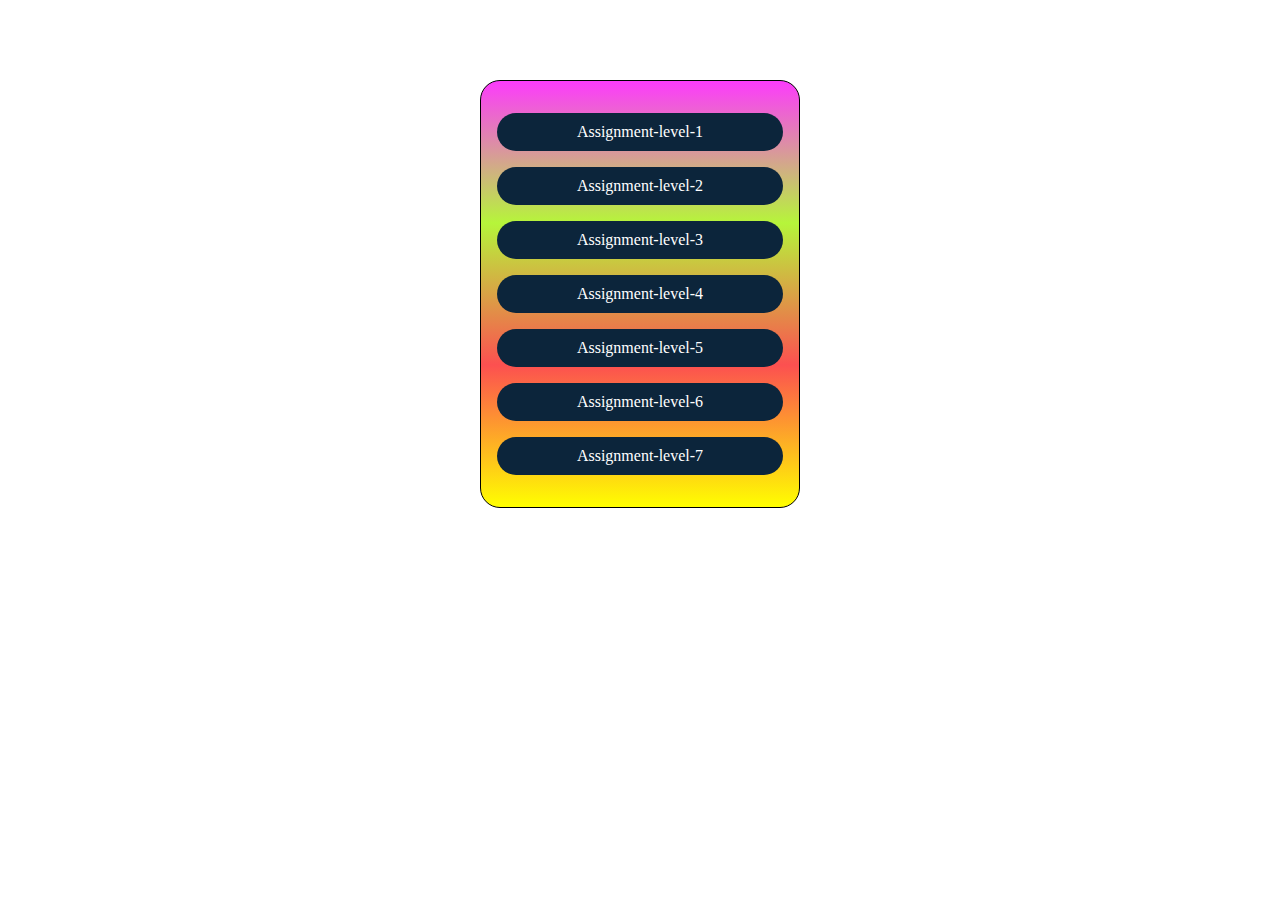
<file: index.html>
<!DOCTYPE html>
<html lang="en">
<head>
    <meta charset="UTF-8">
    <meta name="viewport" content="width=device-width, initial-scale=1.0">
    <title>Document</title>
    <style>
        * {
            box-sizing: border-box;
            margin: 0;
            padding: 0;
        }
          ul{
              border:1px solid black;
              width:20rem;
              background:linear-gradient(rgb(252, 59, 252), rgb(182, 245, 58),rgb(252, 80, 80), yellow);
              margin:5rem auto;
              padding: 1rem;
              border-radius: 20px;
          }
          li{
              padding:10px;
              background-color:rgb(12, 37, 59);
              margin: 1rem auto; 
              border-radius: 35px;
              list-style: none; 
              text-align: center;
          }
          a {
            text-decoration: none;
            color:white;
          }
    </style>
</head>
<body>
    <ul>
        <li><a href="./Assignment-level-1/index.html">Assignment-level-1</a></li>
        <li><a href="./Assignment-level-2/index.html">Assignment-level-2</a></li>
        <li><a href="./Assignment-level-3/index.html">Assignment-level-3</a></li>
        <li><a href="./Assignment-level-4/index.html">Assignment-level-4</a></li>
        <li><a href="./Assignment-level-5/index.html">Assignment-level-5</a></li>
        <li><a href="./Assignment-level-6/index.html">Assignment-level-6</a></li>
        <li><a href="./Assignment-level-7/index.html">Assignment-level-7</a></li>
    </ul>
    
</body>
</html>
</file>
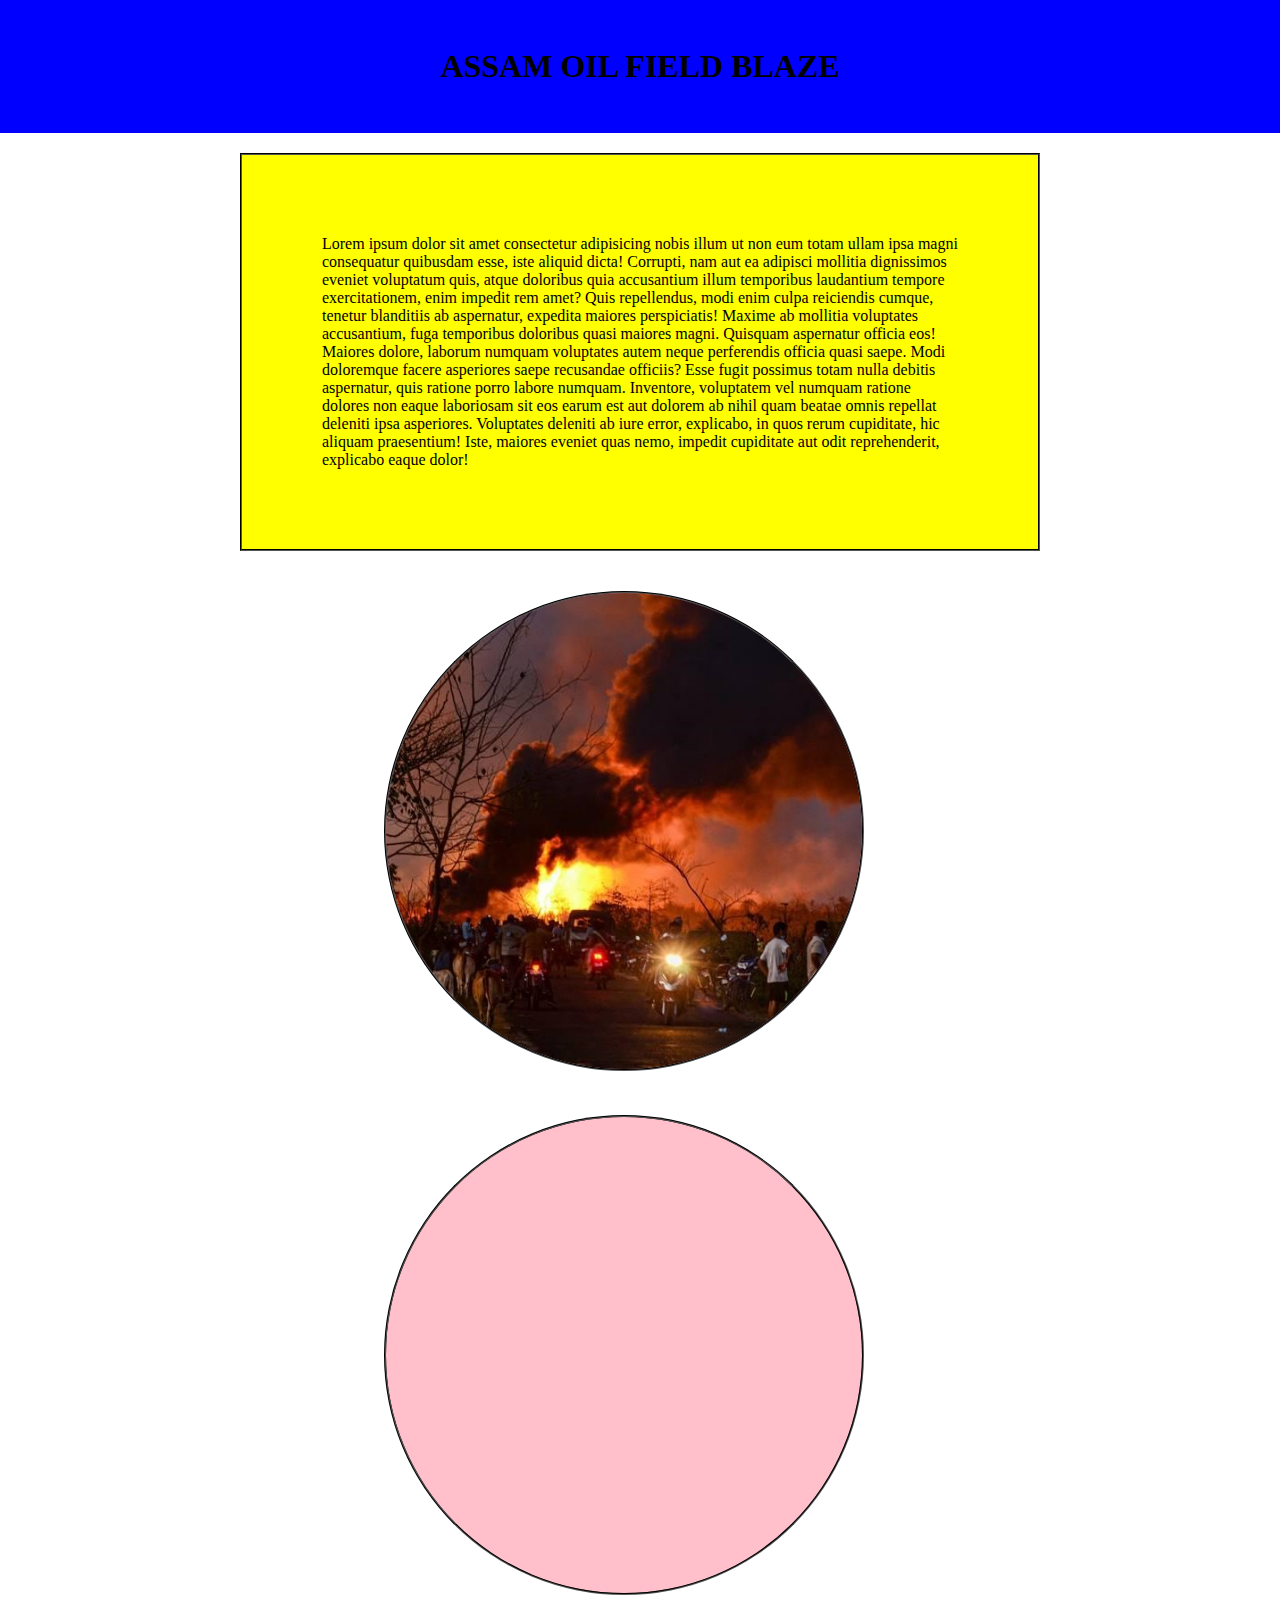
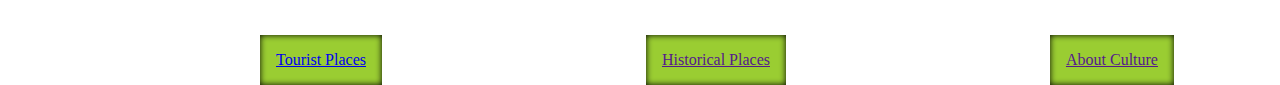
<file: Assignment-level-1/index.html>
<!DOCTYPE html>
<html lang="en">
<head>
    <meta charset="UTF-8">
    <meta name="viewport" content="width=device-width, initial-scale=1.0">
    <title>Document</title>
    <link rel="stylesheet" href="./assets/stylesheet/main.css">
</head>
<body> 
    <header>
        <div class="container">
            <h1>ASSAM OIL FIELD BLAZE</h1>
        </div>
    </header>
    <main> 
        <section>
            <P>Lorem ipsum dolor sit amet consectetur adipisicing  nobis illum ut non eum totam ullam ipsa magni consequatur quibusdam esse, iste aliquid dicta! Corrupti, nam aut ea adipisci mollitia dignissimos eveniet voluptatum quis, atque doloribus quia accusantium illum temporibus laudantium tempore exercitationem, enim impedit rem amet? Quis repellendus, modi enim culpa reiciendis cumque, tenetur blanditiis ab aspernatur, expedita maiores perspiciatis! Maxime ab mollitia voluptates accusantium, fuga temporibus doloribus quasi maiores magni. Quisquam aspernatur officia eos! Maiores dolore, laborum numquam voluptates autem neque perferendis officia quasi saepe. Modi doloremque facere asperiores saepe recusandae officiis? Esse fugit possimus totam nulla debitis aspernatur, quis ratione porro labore numquam. Inventore, voluptatem vel numquam ratione dolores non eaque laboriosam sit eos earum est aut dolorem ab nihil quam beatae omnis repellat deleniti ipsa asperiores. Voluptates deleniti ab iure error, explicabo, in quos rerum cupiditate, hic aliquam praesentium! Iste, maiores eveniet quas nemo, impedit cupiditate aut odit reprehenderit, explicabo eaque dolor!</p>   
            <div class="pic">
                <img src="./assets/stylesheet/image/assam.jpg" alt="click here to view image">
            </div>
            <div class="one"></div>
        </section>               
    </main>
    <footer>
        <nav>
            <ul>
                <li><a href="#">Tourist Places</a></li>
                <li><a href="">Historical Places</a></li> 
                <li><a href="">About Culture</a></li>
            </ul>
        </nav>
    </footer>
</body>
</html>
</file>
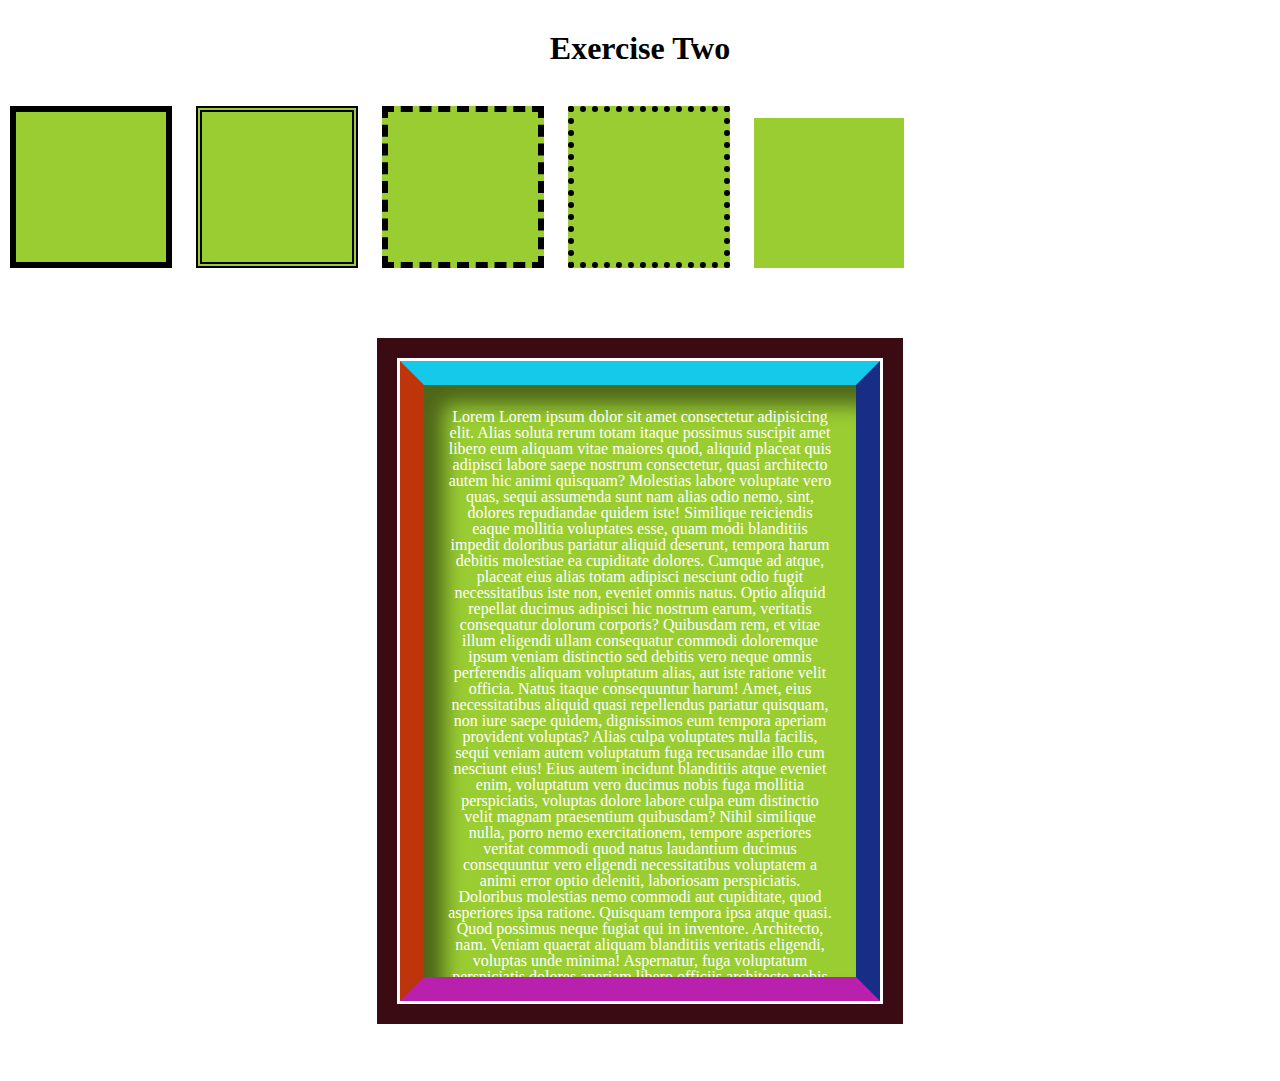
<file: Assignment-level-2/index.html>
<!DOCTYPE html>
<html lang="en">
<head>
    <meta charset="UTF-8">
    <meta name="viewport" content="width=device-width, initial-scale=1.0">
    <title>Document</title>
    <link rel="stylesheet" href="./assets/Stylesheets/main.css">
</head>
<body> 
    <section>
         <h2>Exercise Two</h2>
   
        <div class="box box-1"></div>
        <div class="box box-2"></div>
        <div class="box box-3"></div>
        <div class="box box-4"></div>
        <div class="box box-5"></div>
    
        <div class="para-box">
            <p>Lorem Lorem ipsum dolor sit amet consectetur adipisicing elit. Alias soluta rerum totam itaque possimus suscipit amet libero eum aliquam vitae maiores quod, aliquid placeat quis adipisci labore saepe nostrum consectetur, quasi architecto autem hic animi quisquam? Molestias labore voluptate vero quas, sequi assumenda sunt nam alias odio nemo, sint, dolores repudiandae quidem iste! Similique reiciendis eaque mollitia voluptates esse, quam modi blanditiis impedit doloribus pariatur aliquid deserunt, tempora harum debitis molestiae ea cupiditate dolores. Cumque ad atque, placeat eius alias totam adipisci nesciunt odio fugit necessitatibus iste non, eveniet omnis natus. Optio aliquid repellat ducimus adipisci hic nostrum earum, veritatis consequatur dolorum corporis? Quibusdam rem, et vitae illum eligendi ullam consequatur commodi doloremque ipsum veniam distinctio sed debitis vero neque omnis perferendis aliquam voluptatum alias, aut iste ratione velit officia. Natus itaque consequuntur harum! Amet, eius necessitatibus aliquid quasi repellendus pariatur quisquam, non iure saepe quidem, dignissimos eum tempora aperiam provident voluptas? Alias culpa voluptates nulla facilis, sequi veniam autem voluptatum fuga recusandae illo cum nesciunt eius! Eius autem incidunt blanditiis atque eveniet enim, voluptatum vero ducimus nobis fuga mollitia perspiciatis, voluptas dolore labore culpa eum distinctio velit magnam praesentium quibusdam? Nihil similique nulla, porro nemo exercitationem, tempore asperiores veritat commodi quod natus laudantium ducimus consequuntur vero eligendi necessitatibus voluptatem a animi error optio deleniti, laboriosam perspiciatis. Doloribus molestias nemo commodi aut cupiditate, quod asperiores ipsa ratione. Quisquam tempora ipsa atque quasi. Quod possimus neque fugiat qui in inventore. Architecto, nam. Veniam quaerat aliquam blanditiis veritatis eligendi, voluptas unde minima! Aspernatur, fuga voluptatum perspiciatis dolores aperiam libero officiis architecto nobis in veniam eius ratione blanditiis facilis? Maiores, aliquam quasi quaerat blanditiis velit ducimus dolores unde praesentium facere eius porro alias reprehenderit, nulla inventore cum mollitia nisi iusto ullaipsum dolor sit amet consectetur adipisicing elit. Eius provident eum quisquam adipisci quod, suscipit laudantium quia itaque perspiciatis alias temporibus? Ea vel tenetur alias velit molestias, ipsum nulla ipsam fugiat soluta nobis hic, illo at quo aperiam impedit, culpa ratione! Explicabo ullam ea ad debitis asperiores, animi impedit soluta quidem nisi, ab dolorum aliquam. Vero omnis qui consectetur ab.</p>
        </div>
    </section>
</body>
</html>
</file>
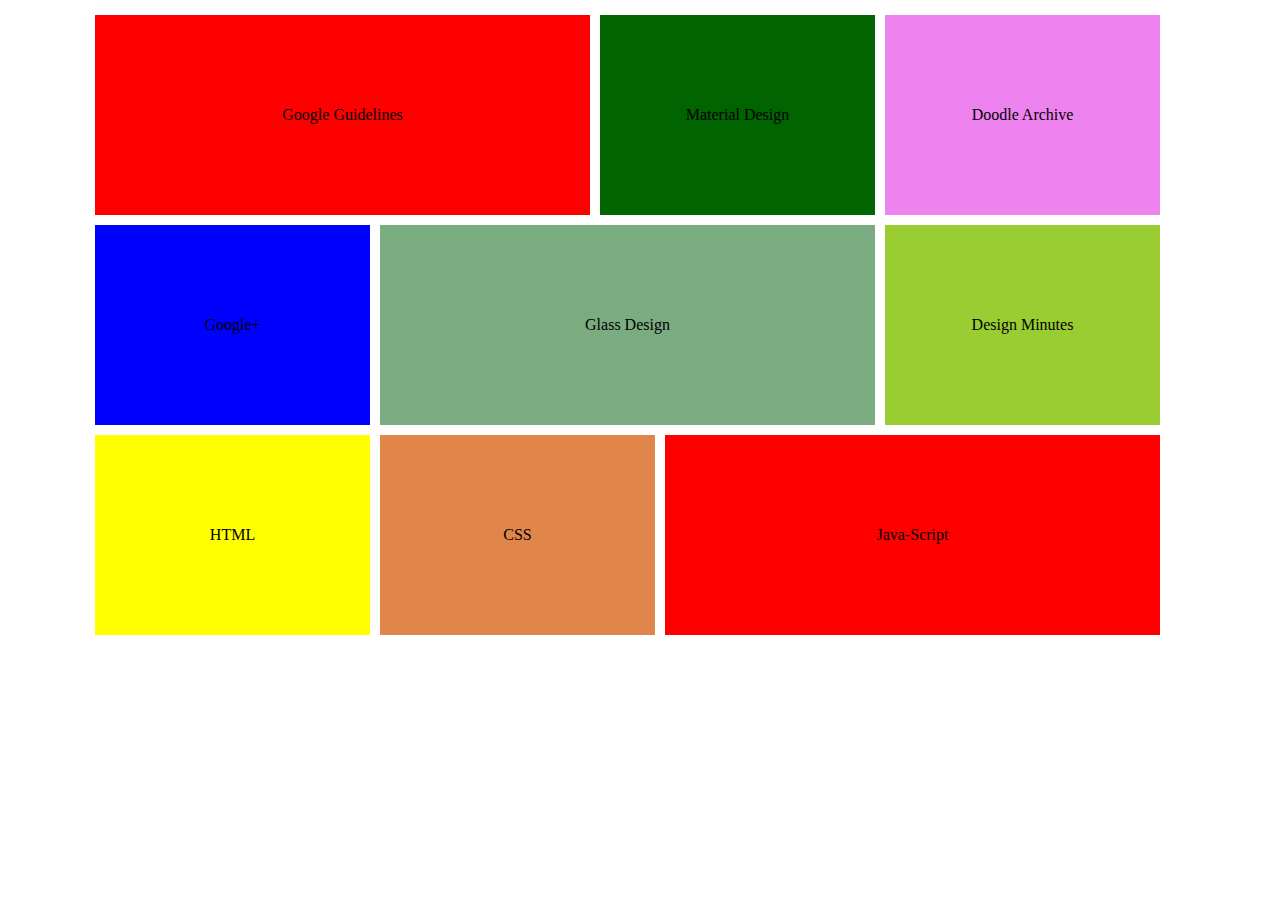
<file: Assignment-level-3/index.html>
<!DOCTYPE html>
<html lang="en">
<head>
    <meta charset="UTF-8">
    <meta name="viewport" content="width=device-width, initial-scale=1.0">
    <title>Document</title>
    <link rel="stylesheet" href="./asset/stylesheet/main.css">
</head>
<body>
     <div class="wrapper">
                <!-- Section-1 -->

     <div class="box box-1 google-guidelines">
         Google Guidelines
     </div><!----
-----><div class="box box-2 Material-design">
        Material Design
    </div><!----
 -----><div class="box box-2 Doodle-Archive">
        Doodle Archive
    </div>

               <!-- section-2 -->

    <div class="box box-2 Google">
        Google+
    </div><!----
-----><div class="box box-1 Glass-design">
    Glass Design
</div><!----
-----><div class="box box-2 Design-minutes">
    Design Minutes
</div> 

                   <!-- Section-3 -->

    <div class="box box-2 HTML">
    HTML
</div><!----
-----><div class="box box-2 CSS">
CSS
</div><!----
-----><div class="box box-1 Java-Script">
Java-Script
</div>           
     </div>
</body>
</html>
</file>
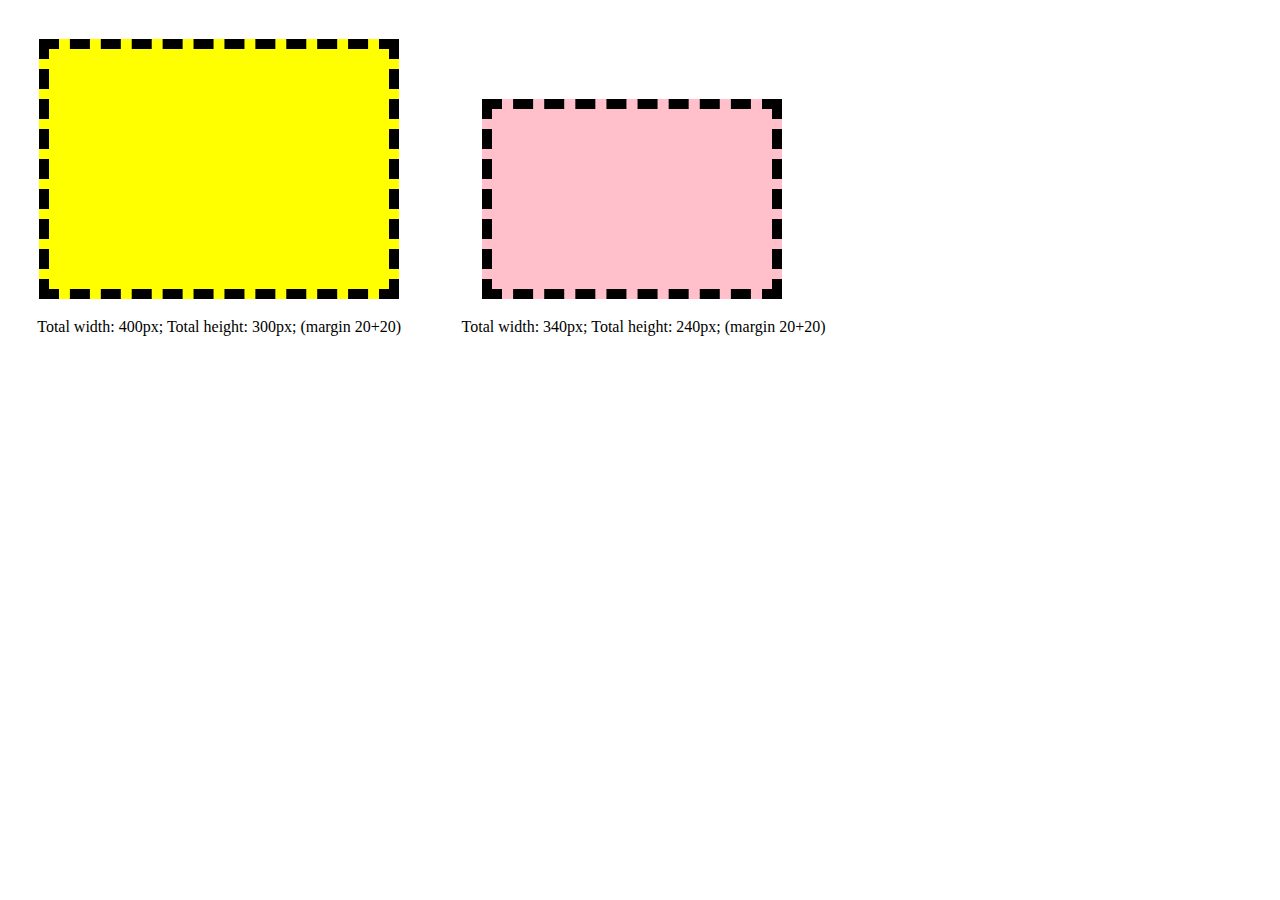
<file: Assignment-level-4/index.html>
<!DOCTYPE html>
<html lang="en">
<head>
    <meta charset="UTF-8">
    <meta name="viewport" content="width=device-width, initial-scale=1.0">
    <title>Document</title>
    <link rel="stylesheet" href="./Assets/Stylesheets/main.css">
</head>
<body>
    <div class="first">
      <div class="first-box"></div>
      <p>Total width: 400px; Total height: 300px; (margin 20+20)</p>
    </div>
    <div class="second">
      <div class="second-box"></div>
      <p>Total width: 340px; Total height: 240px; (margin 20+20)</p>
      </div>
    </div>
</body>
</html>
</file>
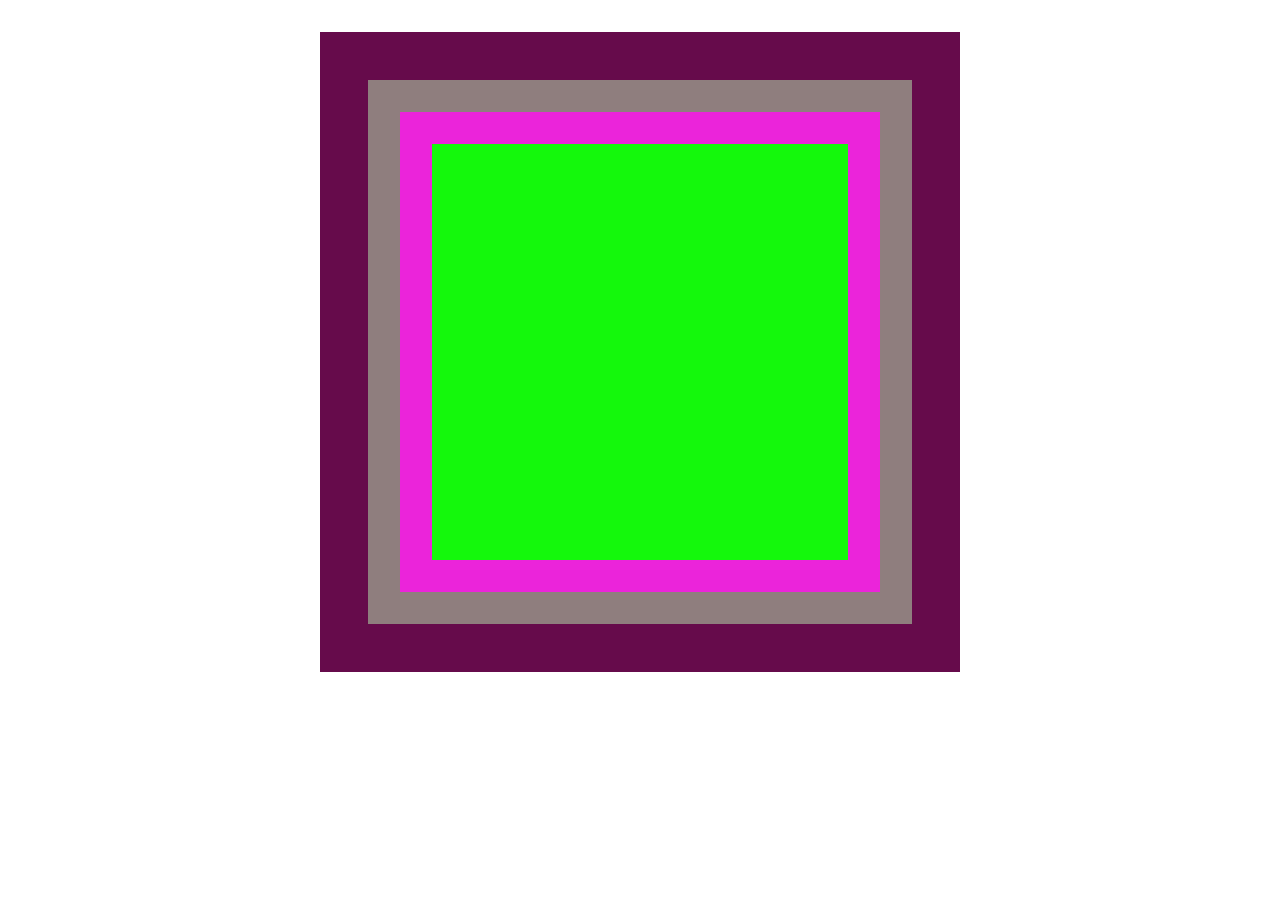
<file: Assignment-level-5/index.html>
<!DOCTYPE html>
<html lang="en">
<head>
    <meta charset="UTF-8">
    <meta name="viewport" content="width=device-width, initial-scale=1.0">
    <title>Document</title>
    <link rel="stylesheet" href="./Assets/stylesheets/main.css">
</head>
<body>
    <div class="box"></div>
</body>
</html>
</file>
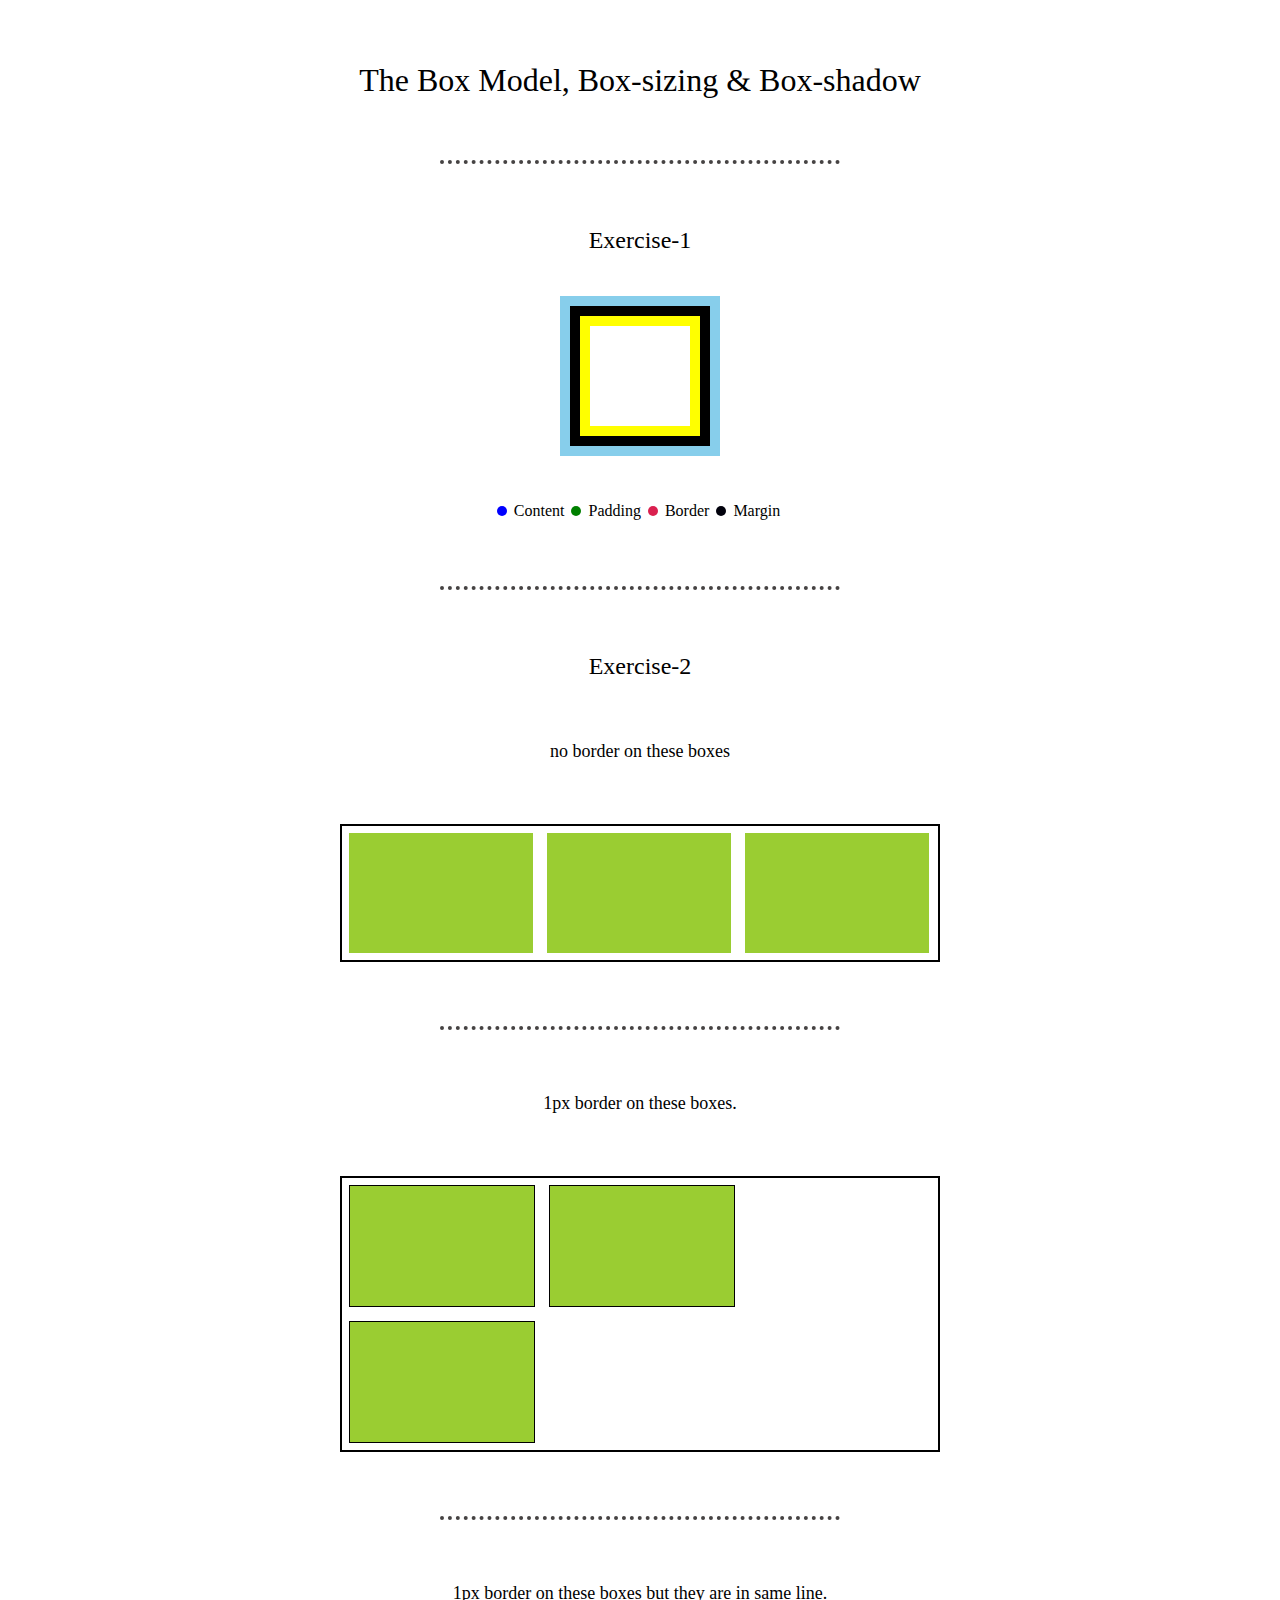
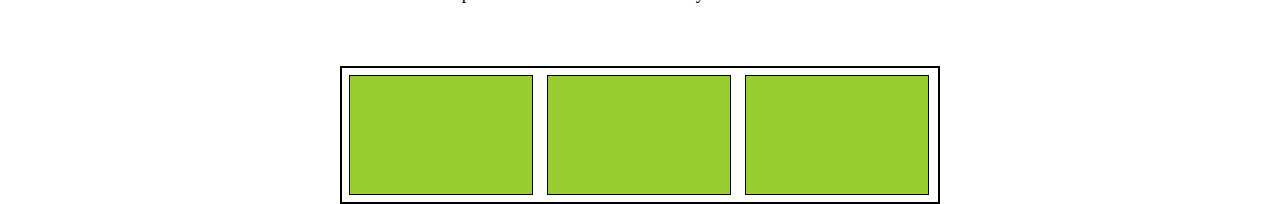
<file: Assignment-level-6/index.html>
<!DOCTYPE html>
<html lang="en">
<head>
    <meta charset="UTF-8">
    <meta name="viewport" content="width=device-width, initial-scale=1.0">
    <title>Document</title>
    <link rel="stylesheet" href="./assets/stylesheets/main.css">
</head>
<body>
     <h1>The Box Model, Box-sizing & Box-shadow</h1>
     <hr>

                       <!-- exercise-1 -->


     <h2>Exercise-1</h2>
     <div class="exercise-1"></div>
     <ul>
         <li class="one"></li>
         <li>Content</li>
         <li class="two"></li>
         <li>Padding</li>
         <li class="three"></li>
         <li>Border</li>
         <li class="four"></li>
         <li>Margin</li>
     </ul>
     <hr>
 
                  <!-- Exercise-2 no border on these boxes -->
     
                  
     <h2>Exercise-2</h2>
     <p>no border on these boxes</p>
     <div class="container">
         <div class="box"></div><!---
      --><div class="box"></div><!---
      --><div class="box"></div>
     </div>
     <hr>
    
                     <!-- Exercise-2 1px border on these boxes. -->


      <p>1px border on these boxes.</p>
      <div class="container">
            <div class="box box-1"></div><!---
        --><div class="box box-2"></div><!---
        --><div class="box box-3"></div>
      </div>
      <hr>


                  <!-- Exercise-2 1px border on these boxes but they are in same line. -->


        <p>1px border on these boxes but they are in same line.</p>
        <div class="container">
            <div class="box box-4"></div><!---
        --><div class="box box-5"></div><!---
        --><div class="box box-6"></div>
      </div>

</body>
</html>
</file>
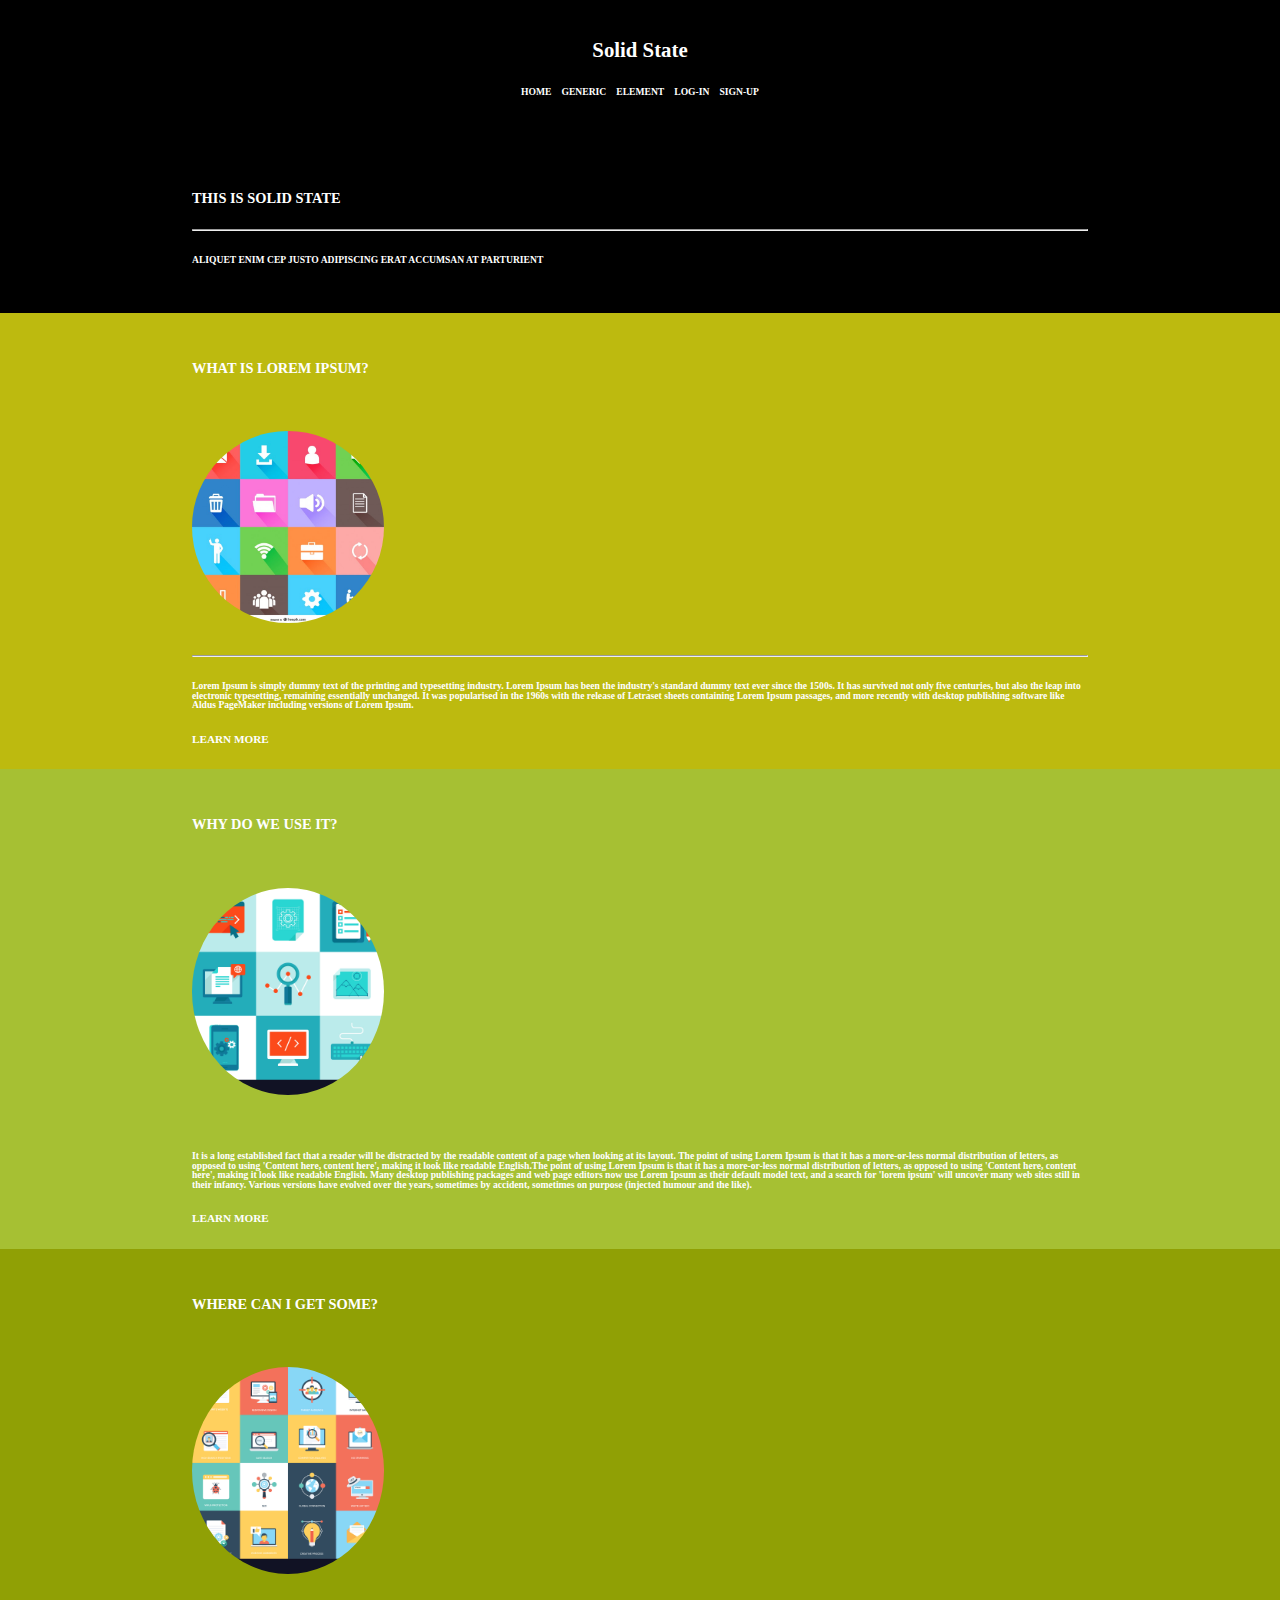
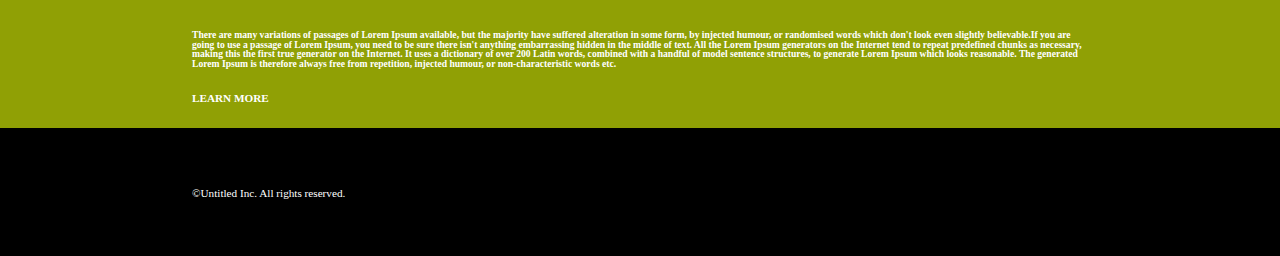
<file: Assignment-level-7/index.html>
<!DOCTYPE html>
<html lang="en">
<head>
    <meta charset="UTF-8">
    <meta name="viewport" content="width=device-width, initial-scale=1.0">
    <title>Document</title>
    <link rel="stylesheet" href="./assets/stylesheets/main.css">
</head>
<body>
     <header class="header">
      <div class="container">
        <h1>Solid State</h1>
        <nav class="nav">
            <ul>
                <li><a href="#">HOME</a></li><!--
            ---><li><a href="#">GENERIC</a></li><!---
            ---><li><a href="#">ELEMENT</a></li><!---
            ---><li><a href="#">LOG-IN</a></li><!---
            ---><li><a href="#">SIGN-UP</a></li>
            </ul>
        </nav>
        <h2>THIS IS SOLID STATE</h2>
        <hr> 
        <p>ALIQUET ENIM CEP JUSTO ADIPISCING ERAT ACCUMSAN AT PARTURIENT</p>        
      </div>
    </header>

                      <!-- Lorem-Section -->

     <main>
            <section class="lorem-sec">
             <div class="container">
                <h2>WHAT IS LOREM IPSUM? </h2>
                <div class="img-div">
                    <img class="img" src="./assets/image/pic1.jpg" alt="pic1">
                </div>
                <hr>
                <p>Lorem Ipsum is simply dummy text of the printing and typesetting industry. Lorem Ipsum has been the industry's standard dummy text ever since the 1500s. It has survived not only five centuries, but also the leap into electronic typesetting, remaining essentially unchanged. It was popularised in the 1960s with the release of Letraset sheets containing Lorem Ipsum passages, and more recently with desktop publishing software like Aldus PageMaker including versions of Lorem Ipsum.</p>
                <h3>LEARN MORE</h3>
             </div>
        </section>

                                <!-- Uses-Section   -->


            <section class="uses-sec">
              <div class="container">
                <h2>WHY  DO WE USE IT?</h2>
                <div class="img-div">
                    <img class="img" src="./assets/image/pic2.jpg" alt="pic2">
                </div>
                <p>It is a long established fact that a reader will be distracted by the readable content of a page when looking at its layout. The point of using Lorem Ipsum is that it has a more-or-less normal distribution of letters, as opposed to using 'Content here, content here', making it look like readable English.The point of using Lorem Ipsum is that it has a more-or-less normal distribution of letters, as opposed to using 'Content here, content here', making it look like readable English. Many desktop publishing packages and web page editors now use Lorem Ipsum as their default model text, and a search for 'lorem ipsum' will uncover many web sites still in their infancy. Various versions have evolved over the years, sometimes by accident, sometimes on purpose (injected humour and the like).</p>
                <h3>LEARN MORE</h3>
             </div>
        </section>

                            <!-- Source-Section -->


            <section class="source-sec">
             <div class="container">
                <h2>WHERE CAN I GET SOME?</h2>
                <div class="img-div">
                    <img class="img" src="./assets/image/pic3.jpg" alt="pic3">
                </div>
                <p>There are many variations of passages of Lorem Ipsum available, but the majority have suffered alteration in some form, by injected humour, or randomised words which don't look even slightly believable.If you are going to use a passage of Lorem Ipsum, you need to be sure there isn't anything embarrassing hidden in the middle of text. All the Lorem Ipsum generators on the Internet tend to repeat predefined chunks as necessary, making this the first true generator on the Internet. It uses a dictionary of over 200 Latin words, combined with a handful of model sentence structures, to generate Lorem Ipsum which looks reasonable. The generated Lorem Ipsum is therefore always free from repetition, injected humour, or non-characteristic words etc.</p>
                <h3>LEARN MORE</h3>
             </div>
        </section>
     </main>
     <footer class="footer">
         <div class="container">
            <small>&copy;Untitled Inc. All rights reserved.</small>
        </div>
     </footer>
</body>
</html>
</file>
<file: Assignment-level-1/assets/stylesheet/main.css>
/* reset */
*,
*::before,
::after {
    margin: 0;
    padding:0;
    box-sizing:border-box;
}

.container {
    margin: 0 auto;
    padding:3rem 2rem;
    max-width:70rem;
    text-align:center;
}

header {
    background-color:blue;
}

section p {
    max-width:50rem;
    /* height: 10rem; */
    border:2px groove black;
    background: yellow;
    margin: 0 auto;
    padding: 5rem;
    margin-top: 20px;
}

.pic img { 
    max-width:30rem;
    height: 30rem;
    border:2px groove black;
    background:pink;
    border-radius: 50%;
}

.pic {
    margin:40px 30%;
}

.one {
    max-width:30rem;
    height: 30rem;
    border:2px groove black;
    background:pink;
    border-radius: 50%;    
}

.one {
    margin:40px 30%;
}

li {
    display: inline-block;
    background: yellowgreen;
    margin-left: 260px;
    padding: 1rem;
    text-decoration: none;
    box-shadow: inset 0 0 6px black;
}
</file>
<file: Assignment-level-2/assets/Stylesheets/main.css>
/* Eric Mayers Reset */

/* http://meyerweb.com/eric/tools/css/reset/ 
   v2.0 | 20110126
   License: none (public domain)
*/

html, body, div, span, applet, object, iframe,
h1, h2, h3, h4, h5, h6, p, blockquote, pre,
a, abbr, acronym, address, big, cite, code,
del, dfn, em, img, ins, kbd, q, s, samp,
small, strike, strong, sub, sup, tt, var,
b, u, i, center,
dl, dt, dd, ol, ul, li,
fieldset, form, label, legend,
table, caption, tbody, tfoot, thead, tr, th, td,
article, aside, canvas, details, embed, 
figure, figcaption, footer, header, hgroup, 
menu, nav, output, ruby, section, summary,
time, mark, audio, video {
	margin: 0;
	padding: 0;
	border: 0;
	font-size: 100%;
	font: inherit;
	vertical-align: baseline;
}
/* HTML5 display-role reset for older browsers */
article, aside, details, figcaption, figure, 
footer, header, hgroup, menu, nav, section {
	display: block;
}
body {
	line-height: 1;
}
ol, ul {
	list-style: none;
}
blockquote, q {
	quotes: none;
}
blockquote:before, blockquote:after,
q:before, q:after {
	content: '';
	content: none;
}
table {
	border-collapse: collapse;
	border-spacing: 0;
}

            /* Global Reset */

*,
*::before,
*::after {
    margin: 0;
    padding: 0;
}

              /* Custom Styles */

.box {
    width: 150px;
    height: 150px;
    background-color: yellowgreen;
    margin:10px;
    display: inline-block;
}
.box-1 {
    border:6px solid black;
}

.box-2 {
    border:6px double black;
}

.box-3 {
    border:6px dashed black;
}

.box-4 {
    border:6px dotted black;
}

 section h2 {
     text-align: center;
     font-size:xx-large;
     padding:2rem 0;
     font-weight:700;
 }

.para-box {
    width:30rem;
    border:5px solid black;
    margin:5rem auto;
    height:40rem;
    border-bottom: 24px solid #b820ad;
    border-top: 24px solid #14c9e9;
    border-left: 24px solid #be350b;
    border-right: 24px solid #172d86;
    background-color:yellowgreen;
    box-sizing: border-box;
    padding:1.5rem;
    color: white;
    outline: 20px solid rgb(59, 11, 19);
    outline-offset:3px;
    box-shadow:inset 20px 20px 20px rgba(0,0,0,0.5);
    overflow: hidden;
    text-align: center;

}
</file>
<file: Assignment-level-3/asset/stylesheet/main.css>
/* Reset */
/* http://meyerweb.com/eric/tools/css/reset/ 
   v2.0 | 20110126
   License: none (public domain)
*/

html, body, div, span, applet, object, iframe,
h1, h2, h3, h4, h5, h6, p, blockquote, pre,
a, abbr, acronym, address, big, cite, code,
del, dfn, em, img, ins, kbd, q, s, samp,
small, strike, strong, sub, sup, tt, var,
b, u, i, center,
dl, dt, dd, ol, ul, li,
fieldset, form, label, legend,
table, caption, tbody, tfoot, thead, tr, th, td,
article, aside, canvas, details, embed, 
figure, figcaption, footer, header, hgroup, 
menu, nav, output, ruby, section, summary,
time, mark, audio, video {
	margin: 0;
	padding: 0;
	border: 0;
	font-size: 100%;
	font: inherit;
	vertical-align: baseline;
}
/* HTML5 display-role reset for older browsers */
article, aside, details, figcaption, figure, 
footer, header, hgroup, menu, nav, section {
	display: block;
}
body {
	line-height: 1;
}
ol, ul {
	list-style: none;
}
blockquote, q {
	quotes: none;
}
blockquote:before, blockquote:after,
q:before, q:after {
	content: '';
	content: none;
}

					/* Global Reset */
					
*,
*::before,
*::after {
	margin: 0;
	padding: 0;
	box-sizing:border-box;
}	

			  /* custom Style */

.wrapper {
	padding:10px;
	max-width: 70rem;
	margin:0 auto;
}

.box {
	line-height: 200px;
	display: inline-block;
	margin: 5px;
	text-align: center;
	
	
}

.box-1 {
	width: 45%;
	
}

.box-2 {
	width: 25%;
	
}

.google-guidelines{
	background-color:red;
}

.Material-design {
	background-color:darkgreen;
}

.Doodle-Archive {
    background-color:violet;
}

.Google {
	background-color: blue;
}

.Glass-design {
    background-color:rgb(123, 172, 129);
}
 
.Design-minutes {
    background-color:yellowgreen;
}
.HTML {
    background-color:yellow;
}

.CSS {
    background-color:rgb(224, 134, 74);
}

.Java-Script {
    background-color:red;
}
</file>
<file: Assignment-level-4/Assets/Stylesheets/main.css>
/* Eric Mayers Reset */

/* http://meyerweb.com/eric/tools/css/reset/ 
   v2.0 | 20110126
   License: none (public domain)
*/

html, body, div, span, applet, object, iframe,
h1, h2, h3, h4, h5, h6, p, blockquote, pre,
a, abbr, acronym, address, big, cite, code,
del, dfn, em, img, ins, kbd, q, s, samp,
small, strike, strong, sub, sup, tt, var,
b, u, i, center,
dl, dt, dd, ol, ul, li,
fieldset, form, label, legend,
table, caption, tbody, tfoot, thead, tr, th, td,
article, aside, canvas, details, embed, 
figure, figcaption, footer, header, hgroup, 
menu, nav, output, ruby, section, summary,
time, mark, audio, video {
	margin: 0;
	padding: 0;
	border: 0;
	font-size: 100%;
	font: inherit;
	vertical-align: baseline;
}
/* HTML5 display-role reset for older browsers */
article, aside, details, figcaption, figure, 
footer, header, hgroup, menu, nav, section {
	display: block;
}
body {
	line-height: 1;
}
ol, ul {
	list-style: none;
}
blockquote, q {
	quotes: none;
}
blockquote:before, blockquote:after,
q:before, q:after {
	content: '';
	content: none;
}
table {
	border-collapse: collapse;
	border-spacing: 0;
}

              /* Custom Styles */

.first,
.second {
    display:inline-block;
    margin:1.5%;
}

.first-box {
    width:300px;
    height:200px;
    border:10px dashed black;
    padding:20px;
    margin:20px;
    background-color: yellow;
}

.second-box {
    width:300px;
    height:200px;
    border:10px dashed black;
    padding:20px;
    margin:20px;
    background-color: pink;
    box-sizing: border-box;
}

p{
    text-align: center;
}
</file>
<file: Assignment-level-5/Assets/stylesheets/main.css>
/* Eric Mayers Reset */
/* http://meyerweb.com/eric/tools/css/reset/ 
   v2.0 | 20110126
   License: none (public domain)
*/

html, body, div, span, applet, object, iframe,
h1, h2, h3, h4, h5, h6, p, blockquote, pre,
a, abbr, acronym, address, big, cite, code,
del, dfn, em, img, ins, kbd, q, s, samp,
small, strike, strong, sub, sup, tt, var,
b, u, i, center,
dl, dt, dd, ol, ul, li,
fieldset, form, label, legend,
table, caption, tbody, tfoot, thead, tr, th, td,
article, aside, canvas, details, embed, 
figure, figcaption, footer, header, hgroup, 
menu, nav, output, ruby, section, summary,
time, mark, audio, video {
	margin: 0;
	padding: 0;
	border: 0;
	font-size: 100%;
	font: inherit;
	vertical-align: baseline;
}
/* HTML5 display-role reset for older browsers */
article, aside, details, figcaption, figure, 
footer, header, hgroup, menu, nav, section {
	display: block;
}
body {
	line-height: 1;
}
ol, ul {
	list-style: none;
}
blockquote, q {
	quotes: none;
}
blockquote:before, blockquote:after,
q:before, q:after {
	content: '';
	content: none;
}
table {
	border-collapse: collapse;
	border-spacing: 0;
}

        /* Global Reset */

*,
*::before,
*::after {
    margin: 0;
    padding: 0;
    box-sizing: border-box;
}

         /* Custom Styles */

.box {
    width:30rem;
    height:30rem;
    background-color:rgb(20, 248, 12);
    margin:7rem auto;
    border: 2rem solid rgb(235, 36, 218);
    box-shadow:0 0 0 80px rgb(102, 11, 75);
    outline:2rem solid rgb(143, 126, 126);
}
</file>
<file: Assignment-level-6/assets/stylesheets/main.css>
/* Eric Mayers Reset */

/* http://meyerweb.com/eric/tools/css/reset/ 
   v2.0 | 20110126
   License: none (public domain)
*/

html, body, div, span, applet, object, iframe,
h1, h2, h3, h4, h5, h6, p, blockquote, pre,
a, abbr, acronym, address, big, cite, code,
del, dfn, em, img, ins, kbd, q, s, samp,
small, strike, strong, sub, sup, tt, var,
b, u, i, center,
dl, dt, dd, ol, ul, li,
fieldset, form, label, legend,
table, caption, tbody, tfoot, thead, tr, th, td,
article, aside, canvas, details, embed, 
figure, figcaption, footer, header, hgroup, 
menu, nav, output, ruby, section, summary,
time, mark, audio, video {
	margin: 0;
	padding: 0;
	border: 0;
	font-size: 100%;
	font: inherit;
	vertical-align: baseline;
}
/* HTML5 display-role reset for older browsers */
article, aside, details, figcaption, figure, 
footer, header, hgroup, menu, nav, section {
	display: block;
}
body {
	line-height: 1;
}
ol, ul {
	list-style: none;
}
blockquote, q {
	quotes: none;
}
blockquote:before, blockquote:after,
q:before, q:after {
	content: '';
	content: none;
}
table {
	border-collapse: collapse;
	border-spacing: 0;
}

            /* Global */


*,
*::before,
*::after {
    margin: 0;
    padding: 0;
    box-sizing: border-box;
}
h1,
h2,
p,
ul{ 
   margin: 5% auto;
   text-align: center;
}
h1 {
    font-size: 2em;
}

hr {
    border:none;
    border-bottom: 4px dotted rgb(70, 67, 67);
    width: 400px;
    margin: 5% auto;
}
h2 {
    font-size:x-large;
}

.exercise-1 {
    width: 120px;
    height: 120px;
    border: 10px solid yellow;
    outline: 10px solid black;
    box-shadow:0 0 0 20px skyblue;
    margin: 0 auto;
}

li {
    display: inline-block;
    padding: 3px;
}

.one,
.two,
.three,
.four {
    width:10px;
    height: 10px;
    border-radius: 50%;
}

.one {
    background-color: blue;
}
.two {
    background-color:green;
}
.three {
    background-color: rgb(218, 32, 79);
}
.four {
    background-color: rgb(1, 1, 12);
}

.container {
    width:600px;
    border:2px solid black;
    margin: 0 auto;
    font-size:0;
  
}
.box-1,
.box-2,
.box-3 {
    border:1px solid black;
    box-sizing:content-box;
}

p {
    font-size:large;
}

.box {
    width:184px;
    height:120px;
    background-color: yellowgreen;
    margin:7px;
    display: inline-block;
}

.box-4,
.box-5,
.box-6 {
    border: 1px solid black;
}
</file>
<file: Assignment-level-7/assets/stylesheets/main.css>
/* Eric Mayers Reset */

/* http://meyerweb.com/eric/tools/css/reset/ 
   v2.0 | 20110126
   License: none (public domain)
*/

html, body, div, span, applet, object, iframe,
h1, h2, h3, h4, h5, h6, p, blockquote, pre,
a, abbr, acronym, address, big, cite, code,
del, dfn, em, img, ins, kbd, q, s, samp,
small, strike, strong, sub, sup, tt, var,
b, u, i, center,
dl, dt, dd, ol, ul, li,
fieldset, form, label, legend,
table, caption, tbody, tfoot, thead, tr, th, td,
article, aside, canvas, details, embed, 
figure, figcaption, footer, header, hgroup, 
menu, nav, output, ruby, section, summary,
time, mark, audio, video {
	margin: 0;
	padding: 0;
	border: 0;
	font-size: 100%;
	font: inherit;
	vertical-align: baseline;
}
/* HTML5 display-role reset for older browsers */
article, aside, details, figcaption, figure, 
footer, header, hgroup, menu, nav, section {
	display: block;
}
body {
	line-height: 1;
}
ol, ul {
	list-style: none;
}
blockquote, q {
	quotes: none;
}
blockquote:before, blockquote:after,
q:before, q:after {
	content: '';
	content: none;
}
table {
	border-collapse: collapse;
	border-spacing: 0;
}

			/* My Reset */
			
*,
*::before,
*::after {
	margin: 0;
	padding: 0;
	box-sizing: border-box;
}



           /* Global Style */


h1,
h2,
h3 {
	font-weight:600;
}
h1 {
	font-size:1.3em;
	padding:1rem 0;
}

h2 {
	font-size:.9em;
	padding:1.5rem 0;
}

h3 {
	font-size:.7em;
}

p {
	font-size:.6em;
	font-weight:700;
	padding:1.5rem 0;
}

a{
	text-decoration: none;
}

              /* Modular styles */

.container {
	margin: 0 auto;
	max-width:60rem;
	padding: 1.5rem 2rem;
}

img {
	width:100%;
	border-radius:50%;
}

.img-div {
	width: 12rem;
	font-size: 0;
	margin: 2rem 0;
}

			   /* Header */
			   
.header {
	background-color: black;
	color: white;
}

li {
   display:inline-block;
   padding:5px;
   margin-bottom:4rem;

}

h1,
.nav {
	text-align: center;
	
}

a {
	font-size:.6em;
	font-weight: 700;
	color: white;
}

			/* Lorem-Section */
			
.lorem-sec {
	background-color: rgb(189, 186, 15);
	color: white;
}

			/* Uses-Section */
			
.uses-sec {
	background-color: rgb(166, 192, 51);
	color: white;
}

.source-sec {
	background-color: rgb(144, 160, 5);
	color: white;
}

			  /* Footer */
			  
.footer {
	background-color: black;
	color: white;
	padding:2rem 0;
}

small {
	font-size: 0.7em;

}
</file>
